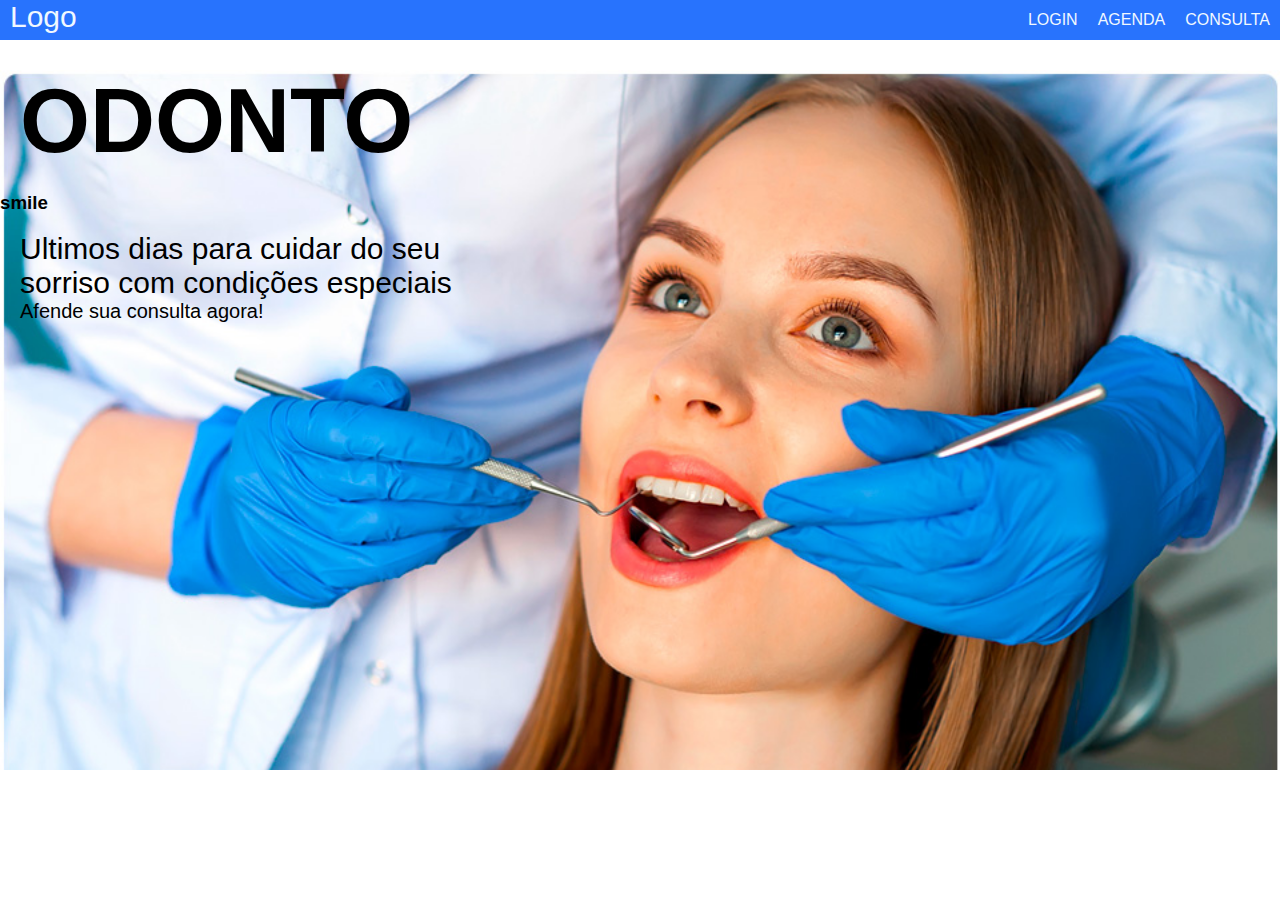
<file: OdontoSmile/index.html>
<!DOCTYPE html>
<html lang="pt-br">
<head>
    <meta charset="UTF-8">
    <meta name="viewport" content="width=device-width, initial-scale=1.0">
    <link rel="stylesheet" href="style.css">
    <title>Odonto</title>
</head>
<body>

    <!-- HEADER DA PÁGINA -->

    <header class="header">
        <div class="header-container-logo">
            <p>Logo</p>
        </div>
        <div class="header-container-items">
            <a href="#" class="links">LOGIN</a>
            <a href="#" class="links">AGENDA</a>
            <a href="#" class="links">CONSULTA</a>
        </div>
    </header>

    <!-- INFORMAÇÕES INICIAIS -->

    <div class="info-inicial">
        <div class="page-inicial-container">
            <div class="conteudo">
                <div class="titulo">
                    <h1>ODONTO</h1>
                    <h3>smile</h3>
                </div>

                <p>Ultimos dias para cuidar do seu<br> sorriso com condições especiais</p>
                <p class="minitexto">Afende sua consulta agora!</p>
            </div>
        </div>
    </div>


</body>
</html>
</file>
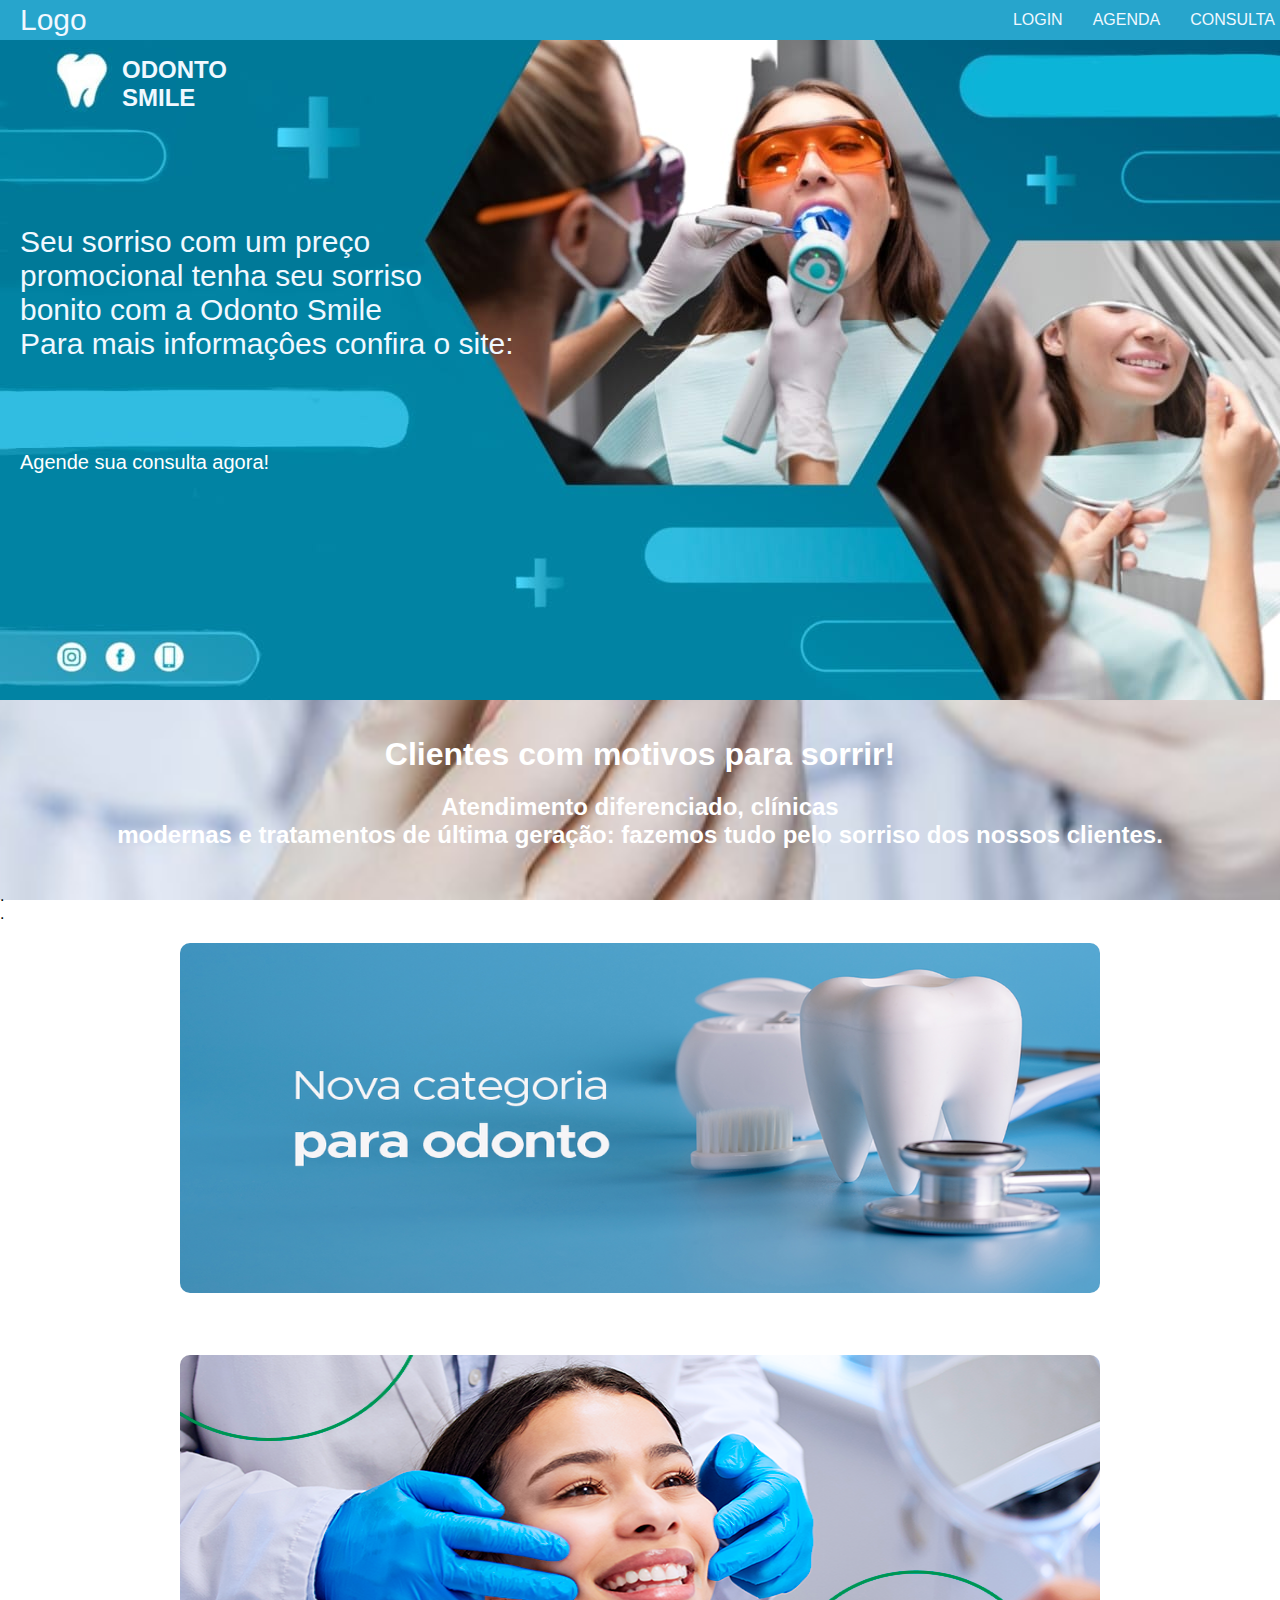
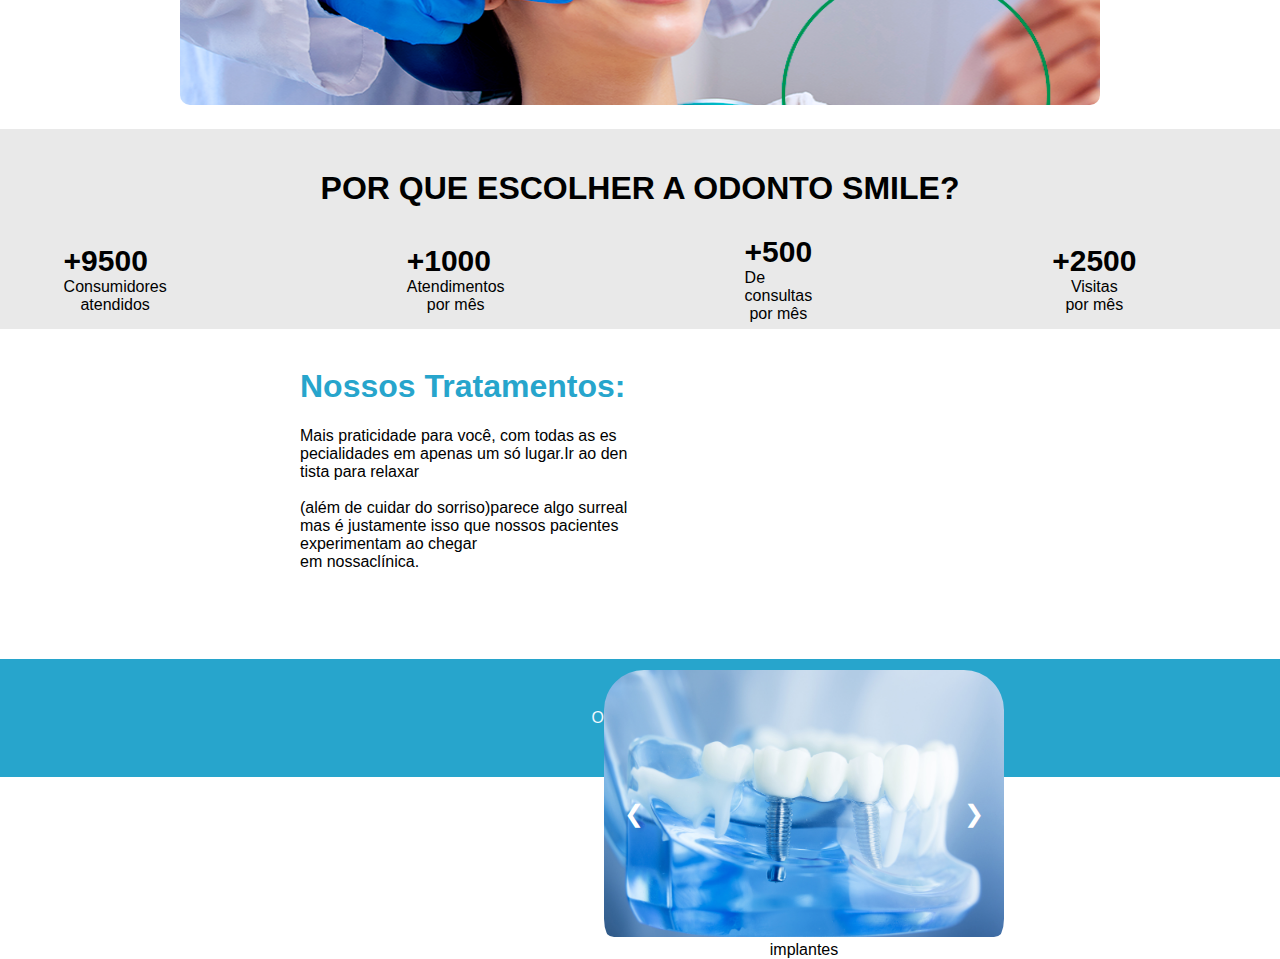
<file: OdontoSmile/paginal inicial/index.html>
<!DOCTYPE html>
<html lang="pt-br">
<head>
    <meta charset="UTF-8">
    <meta name="viewport" content="width=device-width, initial-scale=1.0">
    <link rel="stylesheet" href="style.css">
    <title class="titulo">Odonto</title>
</head>
<body>
    <div class="tudo"></div>
    <style>
        body{
            background-color: rgba(255, 255, 255, 0.918);
        }
    </style>

    <!-- HEADER DA PÁGINA -->

    <header class="header">
        <div class="header-container-logo">
            <p>Logo</p>
        </div>
        <div class="header-container-items">
            <a href="#" class="links">LOGIN</a>
            <a href="#" class="links">AGENDA</a>
            <a href="#" class="links">CONSULTA</a>
        </div>
    </header>

    <!-- INFORMAÇÕES INICIAIS -->

    <div class="info-inicial">
        <div class="page-inicial-container">
            <div class="conteudo">
                <div class="titulo">
                    <br>
                    <br>
                
                    
                
                    <h2>ODONTO<br> SMILE</h2>
                   
                </div><br>
                <p class="txt">Seu sorriso com um preço <br>promocional tenha seu sorriso <br>bonito com a Odonto
                     Smile</p>
                    <p class="cor">Para mais informaçôes confira o site:</p>
                     <br>
                     <br>
                     <br>
                     <br>
                     <br>
                     
        
                <p class="minitexto">Agende sua consulta agora!</p>
            </div>
        </div>
    </div>
   <div>
    <div>
       
        <div class="barraimg">
            <br>
            <br>

        <h1 class="tu"><center>Clientes com motivos para sorrir!</h1></center>
        <h2 class="nah"><center>Atendimento diferenciado, clínicas<br>modernas e tratamentos de última geração:
            fazemos tudo pelo sorriso dos nossos clientes.</center></h2>
            <br>
            <div class="banner">.</div>
            <div class="banner">.</div>
        <div  class="imagem7"><img class="imagn" src="o.png"></div> 
        <br>
        <div  class="imagem8"><img class="imagn2" src="sorriso.png"></div> 
       
    </div>

    </div>
   </div>

                                 <!--Informações pós logo-->

<header>
    <div class="barra-cinza">
        <div class="title">
            <h1 class="titi"><center>POR QUE ESCOLHER A ODONTO SMILE?</center></h1>
        </div>
        <div class="items">








            <div class="nao">
                <span class="naooq">+9500</span>
                <br>Consumidores <br> <center>atendidos</center>
            </div>
            <div class="sim">
                <span class="large">+1000</span>
                <br>Atendimentos <br> <center>por mês</center>
            </div>
            <div class="ok">
                <span class="senhorr">+500</span>
                <br>De consultas<br> <center>por mês</center>
            </div>
            <div class="ababa">
                <span class="socorro">+2500</span>
               <center>Visitas</center> <center>por mês</center>
            </div>
        </div>
    </div>
</header>

                         <!--Informações pós dados-->

<div>                            
    <header>
      <br>
     
        <h1 class="prgf">Nossos Tratamentos:</h1>
        
        <p class="sigma">
            Mais praticidade para você, com todas as es<br>
            pecialidades em apenas um só lugar.Ir ao den<br>
            tista para relaxar<br>
            <br>
            (além de cuidar do sorriso)parece algo surreal<br> 
            mas é justamente isso que nossos pacientes <br>
            experimentam ao chegar<br>
            em nossaclínica.
        </p>
    
        <div>
        
            <div class="slider-container">
                <button class="btn btn-prev" onclick="prevSlide()">&#10094;</button>
                <div class="slider">
                    <div class="banner">
                      
                <div class="slide"><img src="d1.png" alt="Image 1"><center>implantes</center></div>
                <div class="slide"><img src="d2.png" alt="Image 2"><center>ortodontia</center></div>
                <div class="slide"><img src="d3.png" alt="Image 3"><center>próteses</center></div>
                </div>
                <button class="btn btn-next" onclick="nextSlide()">&#10095;</button>
                </div>

            

               
         
    </header>
    </div>
    </div>
</div>

<header>
    <script src="index.js"></script>
</header>
</body>
</html>
<br>
<br>
<br>
<br>
 <div class="barra"><center class="cor">Odonto Smile</center></div>
</file>
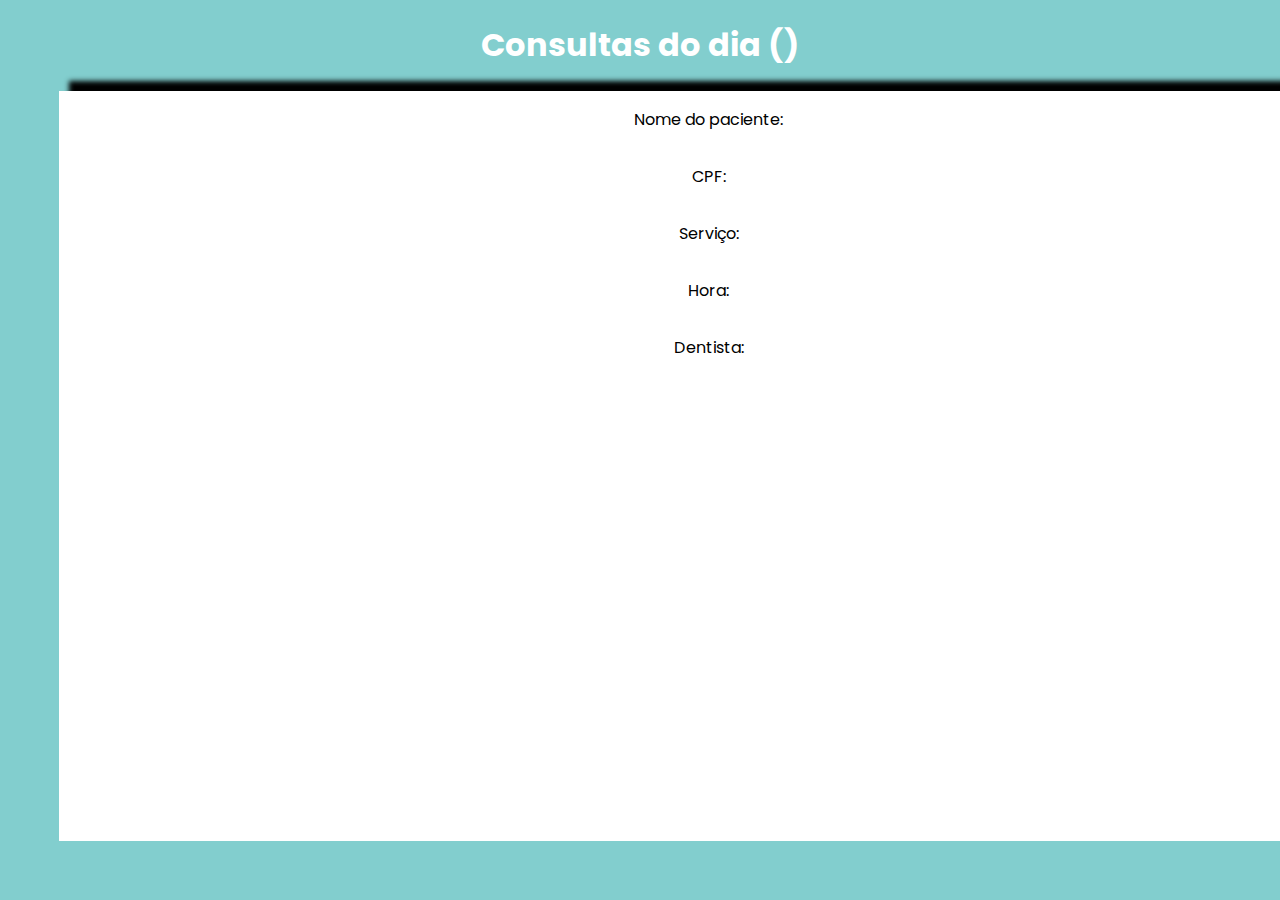
<file: OdontoSmile/pagina agendamento/detalhes.html>
<!DOCTYPE html>
<html lang="en">
<head>
    <meta charset="UTF-8">
    <meta name="viewport" content="width=device-width, initial-scale=1.0">
    <title>agendamento</title>
    <link rel="stylesheet" href="agendamento.css">
</head>
<body>
    <h1>Consultas do dia ()</h1>
    <div class="con">
        <p>Nome do paciente: </p>
        <p>CPF: </p>
        <p>Serviço: </p>
        <p>Hora: </p>
        <p>Dentista: </p>
    </div>    
</body>
</html>
</file>
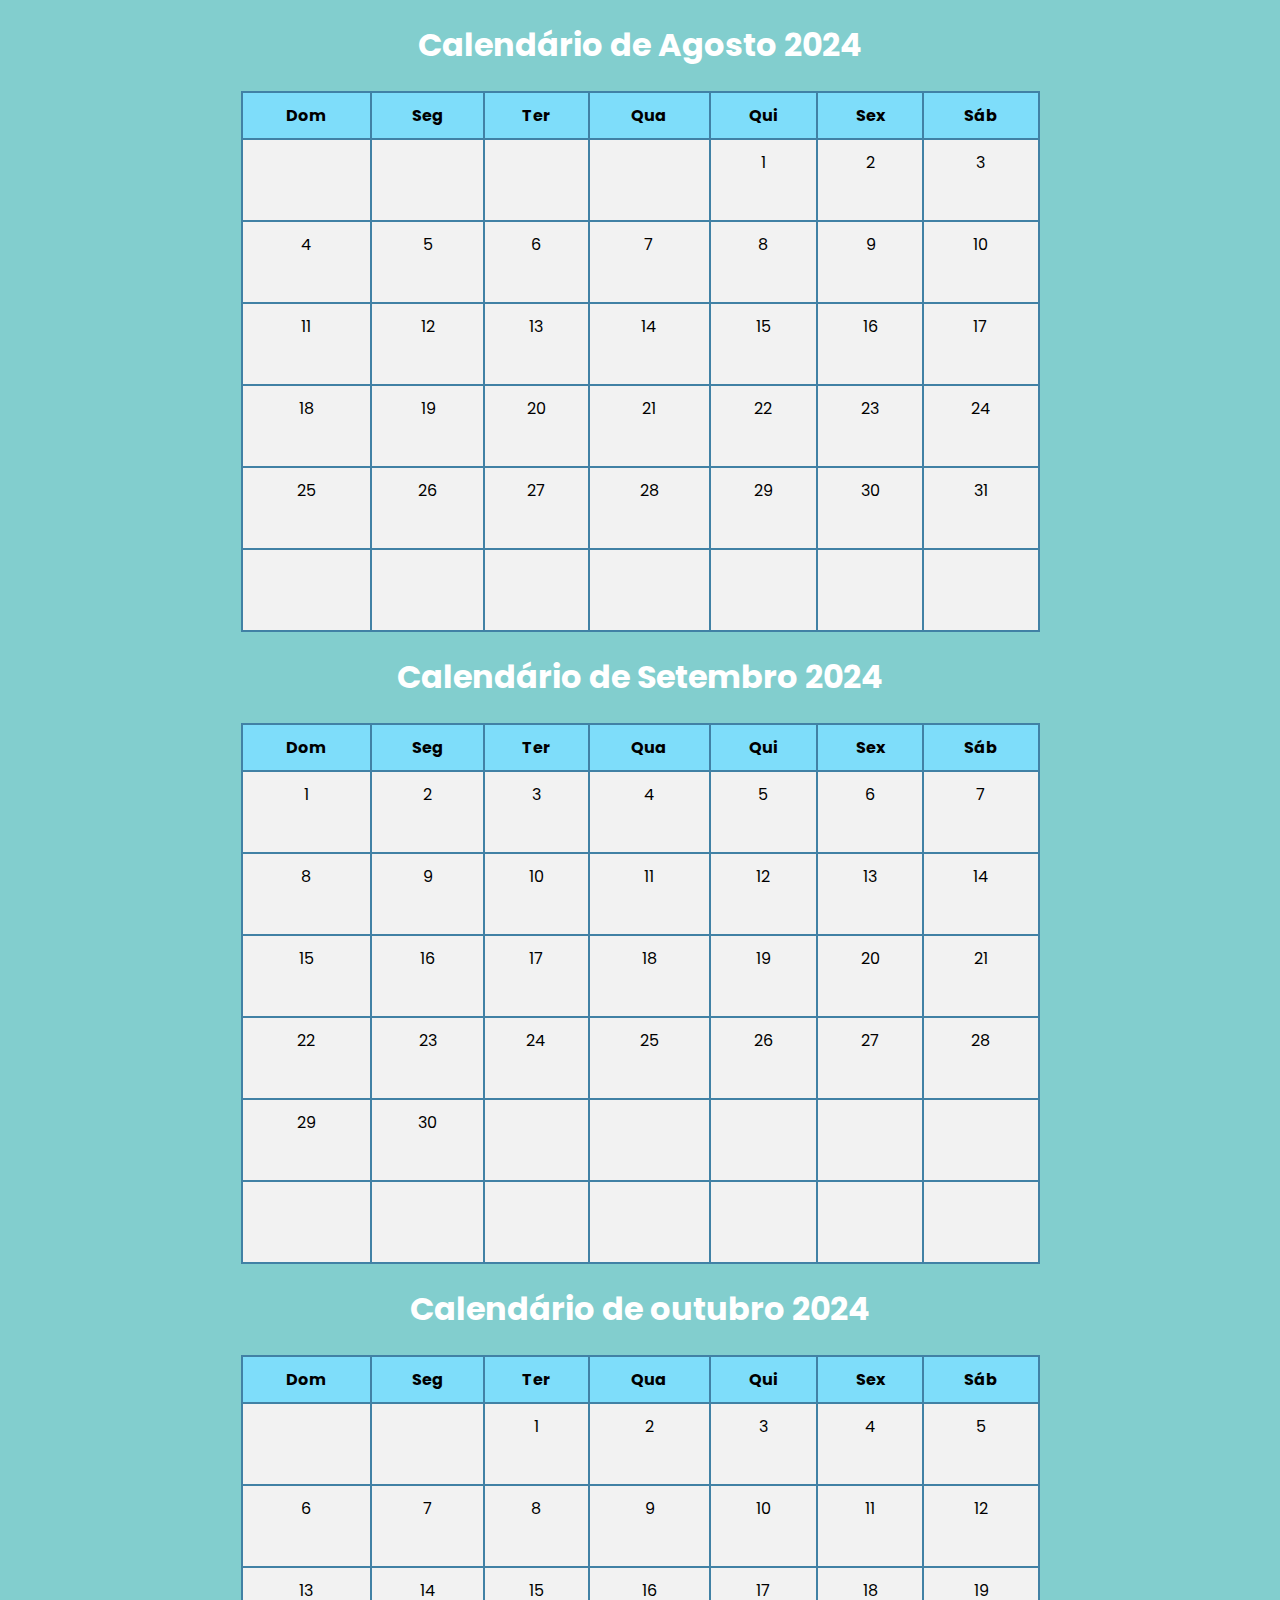
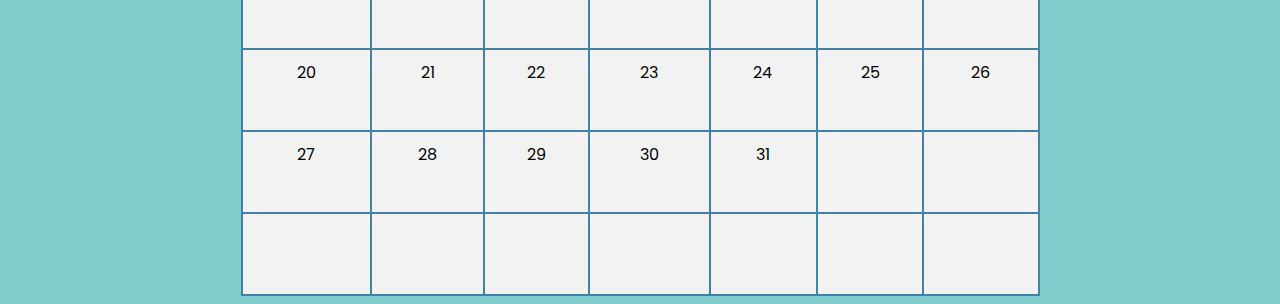
<file: OdontoSmile/pagina agendamento/Untitled-1.html>
<!DOCTYPE html>
<html lang="en">
<head>
    <meta charset="UTF-8">
    <meta name="viewport" content="width=device-width, initial-scale=1.0">
    <title>Document</title>
    <link rel="stylesheet" href="agendamento.css">
</head>
<body>
    <h1>Calendário de Agosto 2024</h1>
    <div class="tabela">
    <table>
        <thead>
            <tr>
                <th class="header">Dom</th>
                <th class="header">Seg</th>
                <th class="header">Ter</th>
                <th class="header">Qua</th>
                <th class="header">Qui</th>
                <th class="header">Sex</th>
                <th class="header">Sáb</th>
            </tr>
        </thead>
        <tbody>
            <!-- Primeira semana -->
            <tr>
                <td></td>
                <td></td>
                <td></td>
                <td></td>
                <td>1</td>
                <td>2</td>
                <td>3</td>
            </tr>
            <!-- Segunda semana -->
            <tr>
                <td>4</td>
                <td>5</td>
                <td>6</td>
                <td>7</td>
                <td>8</td>
                <td>9</td>
                <td>10</td>
            </tr>
            <!-- Terceira semana -->
            <tr>
                <td>11</td>
                <td>12</td>
                <td>13</td>
                <td>14</td>
                <td>15</td>
                <td>16</td>
                <td>17</td>
            </tr>
            <!-- Quarta semana -->
            <tr>
                <td>18</td>
                <td>19</td>
                <td>20</td>
                <td>21</td>
                <td>22</td>
                <td>23</td>
                <td>24</td>
            </tr>
            <!-- Quinta semana -->
            <tr>
                <td>25</td>
                <td>26</td>
                <td>27</td>
                <td>28</td>
                <td>29</td>
                <td>30</td>
                <td>31</td>
            </tr>
            <!-- Última semana -->
            <tr>
                <td></td>
                <td></td>
                <td></td>
                <td></td>
                <td></td>
                <td></td>
                <td></td>
            </tr>
        </tbody>
    </table>

    <h1>Calendário de Setembro 2024</h1>
    <table>
        <thead>
            <tr>
                <th class="header">Dom</th>
                <th class="header">Seg</th>
                <th class="header">Ter</th>
                <th class="header">Qua</th>
                <th class="header">Qui</th>
                <th class="header">Sex</th>
                <th class="header">Sáb</th>
            </tr>
        </thead>
        <tbody>
            <!-- Primeira semana -->
            <tr>
                <td>1</td>
                <td>2</td>
                <td>3</td>
                <td>4</td>
                <td>5</td>
                <td>6</td>
                <td>7</td>
            </tr>
            <!-- Segunda semana -->
            <tr>
                <td>8</td>
                <td>9</td>
                <td>10</td>
                <td>11</td>
                <td>12</td>
                <td>13</td>
                <td>14</td>
            </tr>
            <!-- Terceira semana -->
            <tr>
                <td>15</td>
                <td>16</td>
                <td>17</td>
                <td>18</td>
                <td>19</td>
                <td>20</td>
                <td>21</td>
            </tr>
            <!-- Quarta semana -->
            <tr>
                <td>22</td>
                <td>23</td>
                <td>24</td>
                <td>25</td>
                <td>26</td>
                <td>27</td>
                <td>28</td>
            </tr>
            <!-- Quinta semana -->
            <tr>
                <td>29</td>
                <td>30</td>
                <td></td>
                <td></td>
                <td></td>
                <td></td>
                <td></td>
            </tr>
            <!-- Última semana -->
            <tr>
                <td></td>
                <td></td>
                <td></td>
                <td></td>
                <td></td>
                <td></td>
                <td></td>
            </tr>
        </tbody>
    </table>

    <h1>Calendário de outubro 2024</h1>
    <table>
        <thead>
            <tr>
                <th class="header">Dom</th>
                <th class="header">Seg</th>
                <th class="header">Ter</th>
                <th class="header">Qua</th>
                <th class="header">Qui</th>
                <th class="header">Sex</th>
                <th class="header">Sáb</th>
            </tr>
        </thead>
        <tbody>
            <!-- Primeira semana -->
            <tr>
                <td></td>
                <td></td>
                <td>1</td>
                <td>2</td>
                <td>3</td>
                <td>4</td>
                <td>5</td>
            </tr>
            <!-- Segunda semana -->
            <tr>
                <td>6</td>
                <td>7</td>
                <td>8</td>
                <td>9</td>
                <td>10</td>
                <td>11</td>
                <td>12</td>
            </tr>
            <!-- Terceira semana -->
            <tr>
                <td>13</td>
                <td>14</td>
                <td>15</td>
                <td>16</td>
                <td>17</td>
                <td>18</td>
                <td>19</td>
            </tr>
            <!-- Quarta semana -->
            <tr>
                <td>20</td>
                <td>21</td>
                <td>22</td>
                <td>23</td>
                <td>24</td>
                <td>25</td>
                <td>26</td>
            </tr>
            <!-- Quinta semana -->
            <tr>
                <td>27</td>
                <td>28</td>
                <td>29</td>
                <td>30</td>
                <td>31</td>
                <td></td>
                <td></td>
            </tr>
            <!-- Última semana -->
            <tr>
                <td></td>
                <td></td>
                <td></td>
                <td></td>
                <td></td>
                <td></td>
                <td></td>
            </tr>
        </tbody>
    </table>
</div>
</body>
</html>
</file>
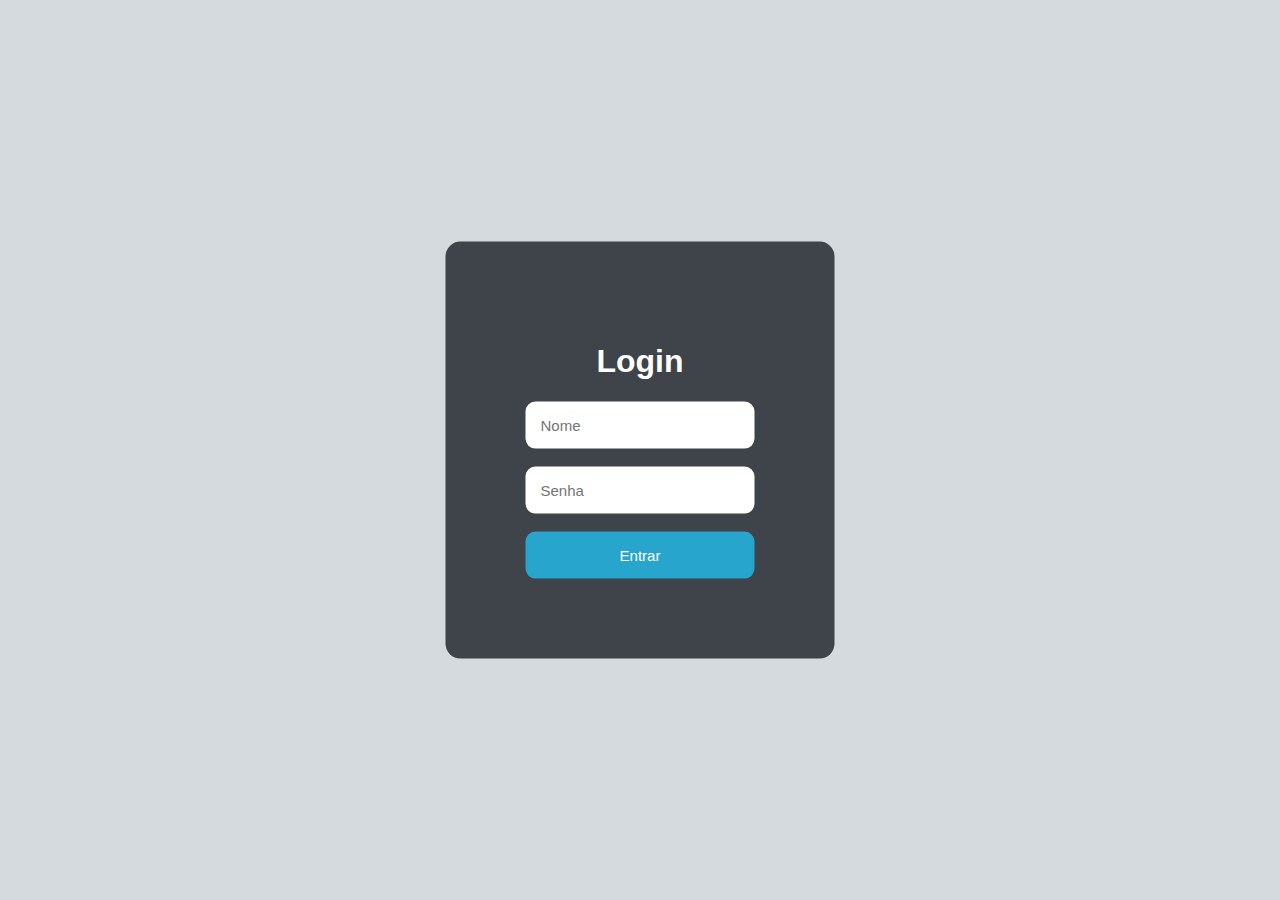
<file: OdontoSmile/pagina de login/login.html>
<!DOCTYPE html>
<html lang="en">
<head>
    <meta charset="UTF-8">
    <meta name="viewport" content="width=device-width, initial-scale=1.0">
    <title>Login</title>
    <link rel="stylesheet" href="login.css">
</head>
<body>
    <div class="tela-login">
        <div class="texto">
            <h1>Login</h1>
        </div>
        <input type="text" placeholder="Nome">
        <br><br>
        <input type="password" placeholder="Senha">
        <br><br>
        <button>Entrar</button>
    </div>
</body>
</html>
</file>
<file: OdontoSmile/style.css>
*{
    margin: none;
    border: none;
    padding: none;
    font-family: "Montserrat", sans-serif;
}

body{
    margin: 0;
    height: 100vh;
}

/* HEADER DA PÁGINA  */

.header{
    background-color: rgb(40, 115, 253);
    height: 40px;
    display: flex;
    flex-direction: row;
    justify-content: space-between;
}

.header .header-container-logo p{
    font-size: 30px;
    margin: 0 10px;
    color: aliceblue;
}


.header-container-items{
    display: flex;
    align-items: center;
}

.header .header-container-items .links{
    margin: 10px;
    text-decoration: none;
    color: aliceblue;
}



/* INFORMAÇÕES INICIAIS  */


.info-inicial{
    height: 700px;
    background-image: url(imagens/post.jpg); 
    background-repeat: no-repeat;
    background-size: cover;
}

.info-inicial .page-inicial-container{
    height: 100%;
}

.info-inicial .page-inicial-container .conteudo .titulo h1{
    font-size: 90px;
    margin: 30px 0 0 20px;
}

.info-inicial .page-inicial-container .conteudo p{
    font-size: 30px;
    margin: 0 20px;
}

.info-inicial .page-inicial-container .conteudo .minitexto{
    font-size: 20px;
}
</file>
<file: OdontoSmile/paginal inicial/style.css>
*{
    margin: none;
    border: none;
    padding: none;
    font-family: "Montserrat", sans-serif;
}

body{
    margin: 0;
    height: 100vh;
}

/* HEADER DA PÁGINA  */

.header{
    background-color: rgb(39, 165, 204);
    opacity: 1;
    height: 40px;
    width: 100%;
    display: flex;
    justify-content: space-between;
    position: fixed;
    top: 0;
    left: 0;
    padding: 0 10px; 
    align-items: center; 
    z-index: 1000;
}

.header .header-container-logo p{
    font-size: 1.875rem;
    margin: 0 10px;
    color: aliceblue;
    
}


.header-container-items{
    display: flex;
    align-items: center;
}

.header .header-container-items .links{
    margin: 15px;
    text-decoration: none;
    color: aliceblue;
}



/* INFORMAÇÕES INICIAIS  */


.info-inicial{
    margin: 0;
    border: 0;
    padding: 0;
    height: 700px;
    background-image: url(imagens/si1.jpeg); 
    background-repeat: no-repeat;
    background-size: cover;
  
    align-items: center;
    display: flex;
    background-repeat: no-repeat;
    
}

.info-inicial .page-inicial-container{
    height: 100%;
}

.info-inicial .page-inicial-container .conteudo .titulo h1{
    font-size: 1.5rem; /* Ajustado para tamanho de texto responsivo */
    margin:  0;
}

.info-inicial .page-inicial-container .conteudo p{
    font-size: 30px;
    margin: 0 20px;
    
}

.info-inicial .page-inicial-container .conteudo .minitexto{
    font-size: 1.25rem;
}
.minitexto{
    color: rgb(255, 255, 255);
}
.txt{
    color: aliceblue;
    padding-top: 75px;
  
   
}

.titulo{
    color: aliceblue;
    padding-left: 122px;

}
    
.tudo{
    width: 90%; /* Ajustado para ser responsivo */
    max-width: 1200px; /* Limita a largura máxima */
    margin: 0 auto;

}



.cor{
    color: white;
}
.titi{
    color: black;
    margin-top: auto;
}
.barra-cinza {
    height: 200px;
    background-color: rgb(233, 233, 233);
}
.barra-cinza .title{
    width: 100%;
    height: 50%;
    display: flex;
    justify-content: center;
    align-items: center;

}
.barra-cinza .items{
    width: 100%;
    height: 50%;
    display: flex;
    justify-content: center;
    align-items: center;
}

.nao, .sim, .ok, .ababa {
    
    display: inline-block;
    margin-right: 160px; 
    margin-left: 80px;
    display: inline-block;
    


}
.large{
    font-size: 30px;
    font-weight: bold;
}
.naooq{
    font-size: 30px;
    font-weight: bold;
}
.senhorr{
    font-size: 30px;
    font-weight: bold;
}
.socorro{
    font-size: 30px;
    font-weight: bold;
}
footer {
    background-color: #333; 
    padding: 20px;
    text-align: center;
    color: white;
}

.slider-container {
    width: 400px;
    overflow: hidden;
    position: relative;
    border-radius: 40px;
    float: right;
    position: absolute;
    top: 250%; 
    right: 20%;
    margin: 20px;
 
    
    }
    
    .slider {
    display: flex;
    transition: transform 0.5s ease;
    
   
    
    }
    .slide {
        flex: 0 0 100%;
        
        }
        
        img {
        width: 100%;
        border-radius: 10px;
        }
        
.btn {
        background-color: transparent;
        color: rgb(255, 255, 255);
        border: none;
        padding: 5px 10px;
        border-radius: 5px;
        cursor: pointer;
        position: absolute;
        top: 50%;
        transform: translateY(-50%);
        z-index: 1;
        font-size: 1.5rem;
     
    
}

.btn-prev {
   left: 10px;
}
.btn-next {
   right: 10px;
}

.prgf{
    color: rgb(39, 165, 204);
    padding:0 300px;
    
  
} 



   

.sigma{
    padding: 0 300px;
    right: 50px;
}


.nah{
    color: rgb(255, 255, 255);
}
.tu{
    color: rgb(255, 255, 255);
    margin: 0;
    border: 0;
    padding: 0;

}
.imagem7{
    border-radius: 10px ;
    padding: 20px 180px;
 
    top: 20px;
}
.imagn{
    height: 350px;
   
}

.imagem8{
    border-radius: 10px ;
    padding: 20px 180px;
 
    top: 20px;
}
.imagn2{
    height: 350px;
   
}

  
.barraimg {
    background-image: url("sla.png");
    background-position: center;
    background-size: cover;
    background-attachment: fixed;
}
.barra{
        background-color:  rgb(39, 165, 204);
        padding: 50px;
    
}
.cor{
    color: aliceblue;
}
</file>
<file: OdontoSmile/pagina agendamento/agendamento.css>
@import url('https://fonts.googleapis.com/css2?family=Poppins:ital,wght@0,100;0,200;0,300;0,400;0,500;0,600;0,700;0,800;0,900;1,100;1,200;1,300;1,400;1,500;1,600;1,700;1,800;1,900&display=swap');

*{
      font-family: "Poppins", sans-serif;
      background-color: rgb(130, 206, 206);
}
.tabela{
    display: flex;
    flex-direction: column;
    align-items: center;
}
table {
    width: 799px;
    border-collapse: collapse;
    text-align: center;
    
}
th, td {
    border: 2px solid rgb(65, 129, 165);
    padding: 10px;
}
th {
    background-color:rgb(126, 221, 250);
}
td {
    height: 60px; /* Ajuste a altura das células conforme necessário */
    vertical-align: top; /* Alinha o texto no topo da célula */
    background-color: #f2f2f2;
}
.header {
    font-weight: bold;
}
h1{
    display: flex;
    justify-content: center;
    color: #fff;
}

.con{
    background-color: #ffffff;
    height: 750px;
    width: 1300px;
    display: flex;
    align-items: center;
    flex-direction: column;
    margin-inline-start: 4%;
    box-shadow: 10px -10px 5px black;;
}
p{
    background-color: #ffffff;
}
</file>
<file: OdontoSmile/pagina de login/login.css>
body{
    font-family: Arial, Helvetica, sans-serif;
    color: #fff;
    background-color: #d5dadf;
}
.tela-login{
    background-color: rgb(62, 68, 73);
    position: absolute;
    top: 50%;
    left: 50%;
    transform: translate(-50%, -50%);
    padding: 80px;
    border-radius: 15px;
    color: #fff;
}
input{
    padding: 15px;
    border: none;
    outline: none;
    font-size: 15px;
    border-radius: 10px;
}
button{
    background-color: rgb(39, 165, 204);
    border: none;
    padding: 15px;
    width: 100%;
    border-radius: 10px;
    color: #fff;
    font-size: 15px;
}
button:hover{
    background-color: deepskyblue;
    cursor: pointer;
}
.texto{
    display: flex;
    justify-content: center;
}
</file>
